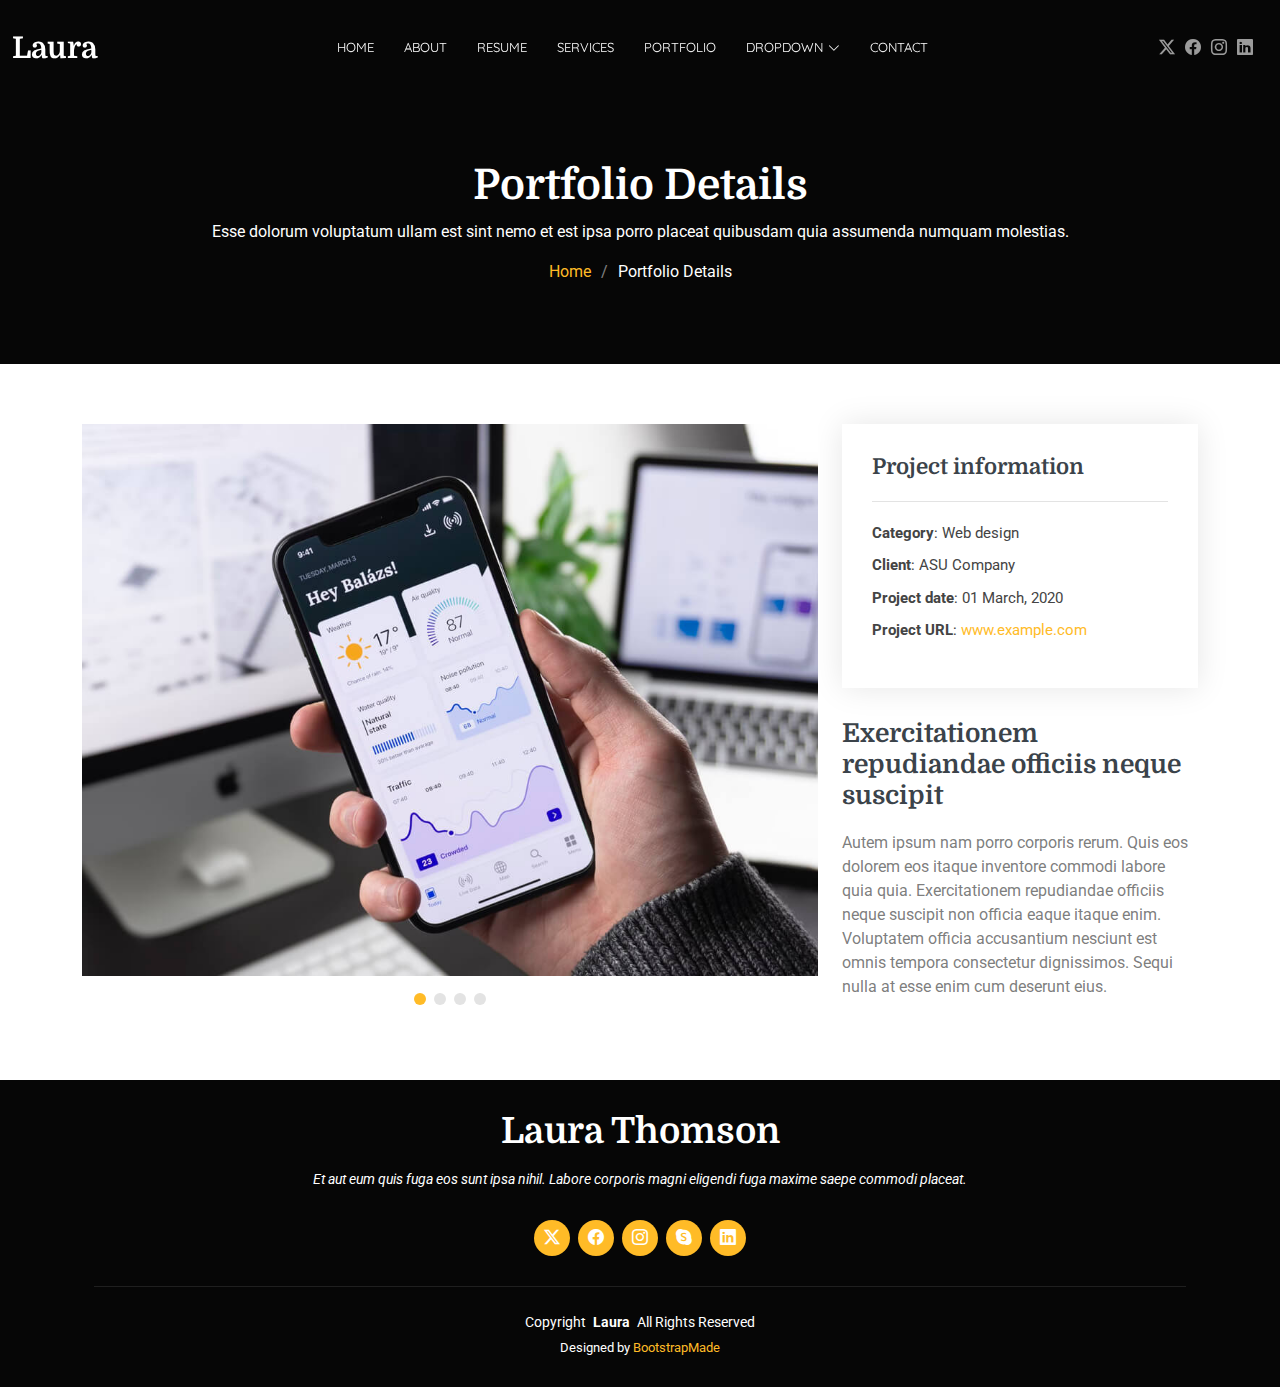
<file: portfolio-details.html>
<!DOCTYPE html>
<html lang="en">

<head>
  <meta charset="utf-8">
  <meta content="width=device-width, initial-scale=1.0" name="viewport">
  <title>Portfolio Details - Laura Bootstrap Template</title>
  <meta name="description" content="">
  <meta name="keywords" content="">

  <!-- Favicons -->
  <link href="assets/img/favicon.png" rel="icon">
  <link href="assets/img/apple-touch-icon.png" rel="apple-touch-icon">

  <!-- Fonts -->
  <link href="https://fonts.googleapis.com" rel="preconnect">
  <link href="https://fonts.gstatic.com" rel="preconnect" crossorigin>
  <link href="https://fonts.googleapis.com/css2?family=Roboto:ital,wght@0,100;0,300;0,400;0,500;0,700;0,900;1,100;1,300;1,400;1,500;1,700;1,900&family=Quicksand:wght@300;400;500;600;700&family=Domine:wght@400;500;600;700&display=swap" rel="stylesheet">

  <!-- Vendor CSS Files -->
  <link href="assets/vendor/bootstrap/css/bootstrap.min.css" rel="stylesheet">
  <link href="assets/vendor/bootstrap-icons/bootstrap-icons.css" rel="stylesheet">
  <link href="assets/vendor/aos/aos.css" rel="stylesheet">
  <link href="assets/vendor/swiper/swiper-bundle.min.css" rel="stylesheet">
  <link href="assets/vendor/glightbox/css/glightbox.min.css" rel="stylesheet">

  <!-- Main CSS File -->
  <link href="assets/css/main.css" rel="stylesheet">

  <!-- =======================================================
  * Template Name: Laura
  * Template URL: https://bootstrapmade.com/laura-free-creative-bootstrap-theme/
  * Updated: Aug 07 2024 with Bootstrap v5.3.3
  * Author: BootstrapMade.com
  * License: https://bootstrapmade.com/license/
  ======================================================== -->
</head>

<body class="portfolio-details-page">

  <header id="header" class="header d-flex align-items-center fixed-top">
    <div class="container-fluid position-relative d-flex align-items-center justify-content-between">

      <a href="index.html" class="logo d-flex align-items-center me-auto me-xl-0">
        <!-- Uncomment the line below if you also wish to use an image logo -->
        <!-- <img src="assets/img/logo.png" alt=""> -->
        <h1 class="sitename">Laura</h1>
      </a>

      <nav id="navmenu" class="navmenu">
        <ul>
          <li><a href="#hero">Home</a></li>
          <li><a href="#about">About</a></li>
          <li><a href="#resume">Resume</a></li>
          <li><a href="#services">Services</a></li>
          <li><a href="#portfolio">Portfolio</a></li>
          <li class="dropdown"><a href="#"><span>Dropdown</span> <i class="bi bi-chevron-down toggle-dropdown"></i></a>
            <ul>
              <li><a href="#">Dropdown 1</a></li>
              <li class="dropdown"><a href="#"><span>Deep Dropdown</span> <i class="bi bi-chevron-down toggle-dropdown"></i></a>
                <ul>
                  <li><a href="#">Deep Dropdown 1</a></li>
                  <li><a href="#">Deep Dropdown 2</a></li>
                  <li><a href="#">Deep Dropdown 3</a></li>
                  <li><a href="#">Deep Dropdown 4</a></li>
                  <li><a href="#">Deep Dropdown 5</a></li>
                </ul>
              </li>
              <li><a href="#">Dropdown 2</a></li>
              <li><a href="#">Dropdown 3</a></li>
              <li><a href="#">Dropdown 4</a></li>
            </ul>
          </li>
          <li><a href="#contact">Contact</a></li>
        </ul>
        <i class="mobile-nav-toggle d-xl-none bi bi-list"></i>
      </nav>

      <div class="header-social-links">
        <a href="#" class="twitter"><i class="bi bi-twitter-x"></i></a>
        <a href="#" class="facebook"><i class="bi bi-facebook"></i></a>
        <a href="#" class="instagram"><i class="bi bi-instagram"></i></a>
        <a href="#" class="linkedin"><i class="bi bi-linkedin"></i></a>
      </div>

    </div>
  </header>

  <main class="main">

    <!-- Page Title -->
    <div class="page-title dark-background">
      <div class="container position-relative">
        <h1>Portfolio Details</h1>
        <p>Esse dolorum voluptatum ullam est sint nemo et est ipsa porro placeat quibusdam quia assumenda numquam molestias.</p>
        <nav class="breadcrumbs">
          <ol>
            <li><a href="index.html">Home</a></li>
            <li class="current">Portfolio Details</li>
          </ol>
        </nav>
      </div>
    </div><!-- End Page Title -->

    <!-- Portfolio Details Section -->
    <section id="portfolio-details" class="portfolio-details section">

      <div class="container" data-aos="fade-up" data-aos-delay="100">

        <div class="row gy-4">

          <div class="col-lg-8">
            <div class="portfolio-details-slider swiper init-swiper">

              <script type="application/json" class="swiper-config">
                {
                  "loop": true,
                  "speed": 600,
                  "autoplay": {
                    "delay": 5000
                  },
                  "slidesPerView": "auto",
                  "pagination": {
                    "el": ".swiper-pagination",
                    "type": "bullets",
                    "clickable": true
                  }
                }
              </script>

              <div class="swiper-wrapper align-items-center">

                <div class="swiper-slide">
                  <img src="assets/img/portfolio/app-1.jpg" alt="">
                </div>

                <div class="swiper-slide">
                  <img src="assets/img/portfolio/product-1.jpg" alt="">
                </div>

                <div class="swiper-slide">
                  <img src="assets/img/portfolio/branding-1.jpg" alt="">
                </div>

                <div class="swiper-slide">
                  <img src="assets/img/portfolio/books-1.jpg" alt="">
                </div>

              </div>
              <div class="swiper-pagination"></div>
            </div>
          </div>

          <div class="col-lg-4">
            <div class="portfolio-info" data-aos="fade-up" data-aos-delay="200">
              <h3>Project information</h3>
              <ul>
                <li><strong>Category</strong>: Web design</li>
                <li><strong>Client</strong>: ASU Company</li>
                <li><strong>Project date</strong>: 01 March, 2020</li>
                <li><strong>Project URL</strong>: <a href="#">www.example.com</a></li>
              </ul>
            </div>
            <div class="portfolio-description" data-aos="fade-up" data-aos-delay="300">
              <h2>Exercitationem repudiandae officiis neque suscipit</h2>
              <p>
                Autem ipsum nam porro corporis rerum. Quis eos dolorem eos itaque inventore commodi labore quia quia. Exercitationem repudiandae officiis neque suscipit non officia eaque itaque enim. Voluptatem officia accusantium nesciunt est omnis tempora consectetur dignissimos. Sequi nulla at esse enim cum deserunt eius.
              </p>
            </div>
          </div>

        </div>

      </div>

    </section><!-- /Portfolio Details Section -->

  </main>

  <footer id="footer" class="footer position-relative dark-background">
    <div class="container">
      <h3 class="sitename">Laura Thomson<br></h3>
      <p>Et aut eum quis fuga eos sunt ipsa nihil. Labore corporis magni eligendi fuga maxime saepe commodi placeat.</p>
      <div class="social-links d-flex justify-content-center">
        <a href=""><i class="bi bi-twitter-x"></i></a>
        <a href=""><i class="bi bi-facebook"></i></a>
        <a href=""><i class="bi bi-instagram"></i></a>
        <a href=""><i class="bi bi-skype"></i></a>
        <a href=""><i class="bi bi-linkedin"></i></a>
      </div>
      <div class="container">
        <div class="copyright">
          <span>Copyright</span> <strong class="px-1 sitename">Laura</strong> <span>All Rights Reserved</span>
        </div>
        <div class="credits">
          <!-- All the links in the footer should remain intact. -->
          <!-- You can delete the links only if you've purchased the pro version. -->
          <!-- Licensing information: https://bootstrapmade.com/license/ -->
          <!-- Purchase the pro version with working PHP/AJAX contact form: [buy-url] -->
          Designed by <a href="https://bootstrapmade.com/">BootstrapMade</a>
        </div>
      </div>
    </div>
  </footer>

  <!-- Scroll Top -->
  <a href="#" id="scroll-top" class="scroll-top d-flex align-items-center justify-content-center"><i class="bi bi-arrow-up-short"></i></a>

  <!-- Preloader -->
  <div id="preloader"></div>

  <!-- Vendor JS Files -->
  <script src="assets/vendor/bootstrap/js/bootstrap.bundle.min.js"></script>
  <script src="assets/vendor/php-email-form/validate.js"></script>
  <script src="assets/vendor/aos/aos.js"></script>
  <script src="assets/vendor/swiper/swiper-bundle.min.js"></script>
  <script src="assets/vendor/glightbox/js/glightbox.min.js"></script>
  <script src="assets/vendor/imagesloaded/imagesloaded.pkgd.min.js"></script>
  <script src="assets/vendor/isotope-layout/isotope.pkgd.min.js"></script>

  <!-- Main JS File -->
  <script src="assets/js/main.js"></script>

</body>

</html>
</file>
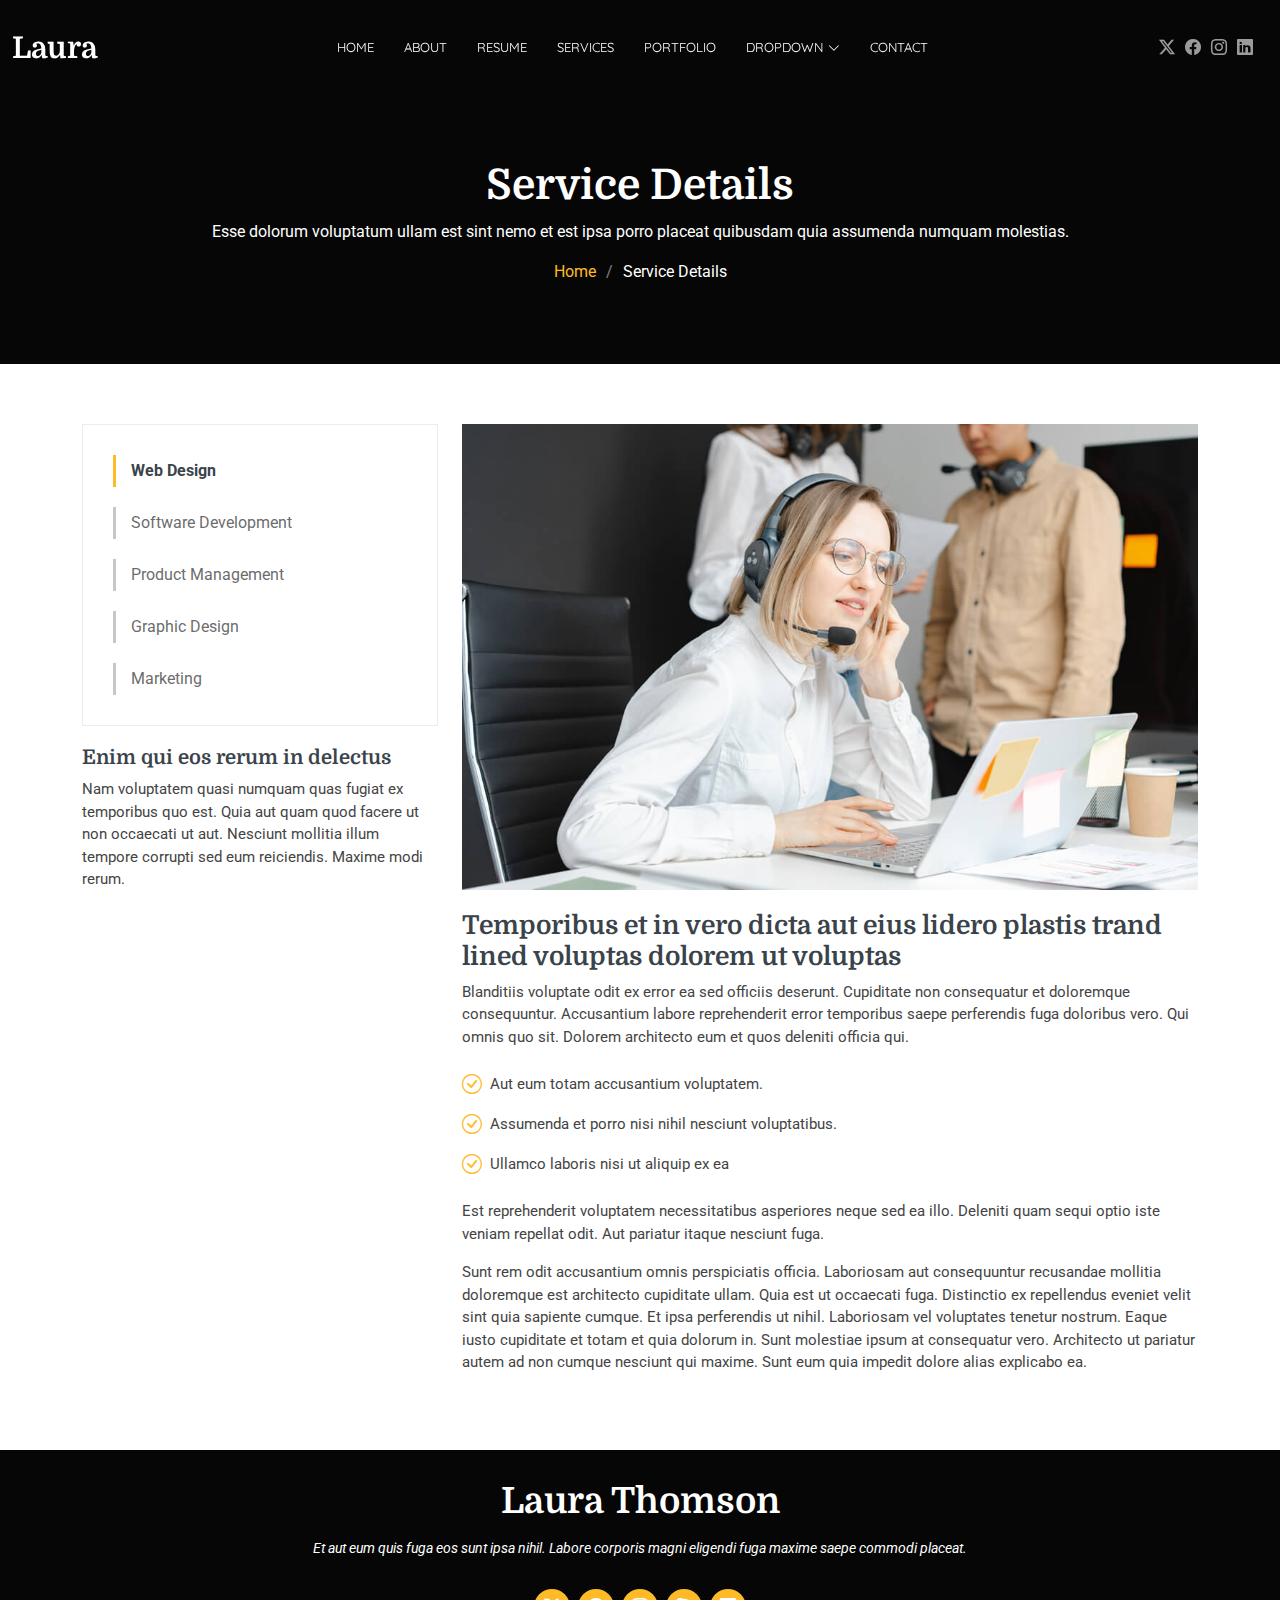
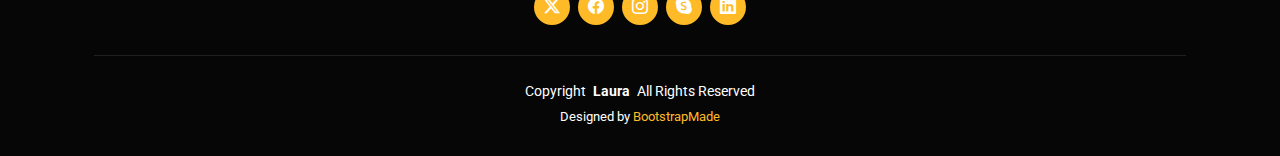
<file: service-details.html>
<!DOCTYPE html>
<html lang="en">

<head>
  <meta charset="utf-8">
  <meta content="width=device-width, initial-scale=1.0" name="viewport">
  <title>Service Details - Laura Bootstrap Template</title>
  <meta name="description" content="">
  <meta name="keywords" content="">

  <!-- Favicons -->
  <link href="assets/img/favicon.png" rel="icon">
  <link href="assets/img/apple-touch-icon.png" rel="apple-touch-icon">

  <!-- Fonts -->
  <link href="https://fonts.googleapis.com" rel="preconnect">
  <link href="https://fonts.gstatic.com" rel="preconnect" crossorigin>
  <link href="https://fonts.googleapis.com/css2?family=Roboto:ital,wght@0,100;0,300;0,400;0,500;0,700;0,900;1,100;1,300;1,400;1,500;1,700;1,900&family=Quicksand:wght@300;400;500;600;700&family=Domine:wght@400;500;600;700&display=swap" rel="stylesheet">

  <!-- Vendor CSS Files -->
  <link href="assets/vendor/bootstrap/css/bootstrap.min.css" rel="stylesheet">
  <link href="assets/vendor/bootstrap-icons/bootstrap-icons.css" rel="stylesheet">
  <link href="assets/vendor/aos/aos.css" rel="stylesheet">
  <link href="assets/vendor/swiper/swiper-bundle.min.css" rel="stylesheet">
  <link href="assets/vendor/glightbox/css/glightbox.min.css" rel="stylesheet">

  <!-- Main CSS File -->
  <link href="assets/css/main.css" rel="stylesheet">

  <!-- =======================================================
  * Template Name: Laura
  * Template URL: https://bootstrapmade.com/laura-free-creative-bootstrap-theme/
  * Updated: Aug 07 2024 with Bootstrap v5.3.3
  * Author: BootstrapMade.com
  * License: https://bootstrapmade.com/license/
  ======================================================== -->
</head>

<body class="service-details-page">

  <header id="header" class="header d-flex align-items-center fixed-top">
    <div class="container-fluid position-relative d-flex align-items-center justify-content-between">

      <a href="index.html" class="logo d-flex align-items-center me-auto me-xl-0">
        <!-- Uncomment the line below if you also wish to use an image logo -->
        <!-- <img src="assets/img/logo.png" alt=""> -->
        <h1 class="sitename">Laura</h1>
      </a>

      <nav id="navmenu" class="navmenu">
        <ul>
          <li><a href="#hero">Home</a></li>
          <li><a href="#about">About</a></li>
          <li><a href="#resume">Resume</a></li>
          <li><a href="#services">Services</a></li>
          <li><a href="#portfolio">Portfolio</a></li>
          <li class="dropdown"><a href="#"><span>Dropdown</span> <i class="bi bi-chevron-down toggle-dropdown"></i></a>
            <ul>
              <li><a href="#">Dropdown 1</a></li>
              <li class="dropdown"><a href="#"><span>Deep Dropdown</span> <i class="bi bi-chevron-down toggle-dropdown"></i></a>
                <ul>
                  <li><a href="#">Deep Dropdown 1</a></li>
                  <li><a href="#">Deep Dropdown 2</a></li>
                  <li><a href="#">Deep Dropdown 3</a></li>
                  <li><a href="#">Deep Dropdown 4</a></li>
                  <li><a href="#">Deep Dropdown 5</a></li>
                </ul>
              </li>
              <li><a href="#">Dropdown 2</a></li>
              <li><a href="#">Dropdown 3</a></li>
              <li><a href="#">Dropdown 4</a></li>
            </ul>
          </li>
          <li><a href="#contact">Contact</a></li>
        </ul>
        <i class="mobile-nav-toggle d-xl-none bi bi-list"></i>
      </nav>

      <div class="header-social-links">
        <a href="#" class="twitter"><i class="bi bi-twitter-x"></i></a>
        <a href="#" class="facebook"><i class="bi bi-facebook"></i></a>
        <a href="#" class="instagram"><i class="bi bi-instagram"></i></a>
        <a href="#" class="linkedin"><i class="bi bi-linkedin"></i></a>
      </div>

    </div>
  </header>

  <main class="main">

    <!-- Page Title -->
    <div class="page-title dark-background">
      <div class="container position-relative">
        <h1>Service Details</h1>
        <p>Esse dolorum voluptatum ullam est sint nemo et est ipsa porro placeat quibusdam quia assumenda numquam molestias.</p>
        <nav class="breadcrumbs">
          <ol>
            <li><a href="index.html">Home</a></li>
            <li class="current">Service Details</li>
          </ol>
        </nav>
      </div>
    </div><!-- End Page Title -->

    <!-- Service Details Section -->
    <section id="service-details" class="service-details section">

      <div class="container">

        <div class="row gy-4">

          <div class="col-lg-4" data-aos="fade-up" data-aos-delay="100">
            <div class="services-list">
              <a href="#" class="active">Web Design</a>
              <a href="#">Software Development</a>
              <a href="#">Product Management</a>
              <a href="#">Graphic Design</a>
              <a href="#">Marketing</a>
            </div>

            <h4>Enim qui eos rerum in delectus</h4>
            <p>Nam voluptatem quasi numquam quas fugiat ex temporibus quo est. Quia aut quam quod facere ut non occaecati ut aut. Nesciunt mollitia illum tempore corrupti sed eum reiciendis. Maxime modi rerum.</p>
          </div>

          <div class="col-lg-8" data-aos="fade-up" data-aos-delay="200">
            <img src="assets/img/services.jpg" alt="" class="img-fluid services-img">
            <h3>Temporibus et in vero dicta aut eius lidero plastis trand lined voluptas dolorem ut voluptas</h3>
            <p>
              Blanditiis voluptate odit ex error ea sed officiis deserunt. Cupiditate non consequatur et doloremque consequuntur. Accusantium labore reprehenderit error temporibus saepe perferendis fuga doloribus vero. Qui omnis quo sit. Dolorem architecto eum et quos deleniti officia qui.
            </p>
            <ul>
              <li><i class="bi bi-check-circle"></i> <span>Aut eum totam accusantium voluptatem.</span></li>
              <li><i class="bi bi-check-circle"></i> <span>Assumenda et porro nisi nihil nesciunt voluptatibus.</span></li>
              <li><i class="bi bi-check-circle"></i> <span>Ullamco laboris nisi ut aliquip ex ea</span></li>
            </ul>
            <p>
              Est reprehenderit voluptatem necessitatibus asperiores neque sed ea illo. Deleniti quam sequi optio iste veniam repellat odit. Aut pariatur itaque nesciunt fuga.
            </p>
            <p>
              Sunt rem odit accusantium omnis perspiciatis officia. Laboriosam aut consequuntur recusandae mollitia doloremque est architecto cupiditate ullam. Quia est ut occaecati fuga. Distinctio ex repellendus eveniet velit sint quia sapiente cumque. Et ipsa perferendis ut nihil. Laboriosam vel voluptates tenetur nostrum. Eaque iusto cupiditate et totam et quia dolorum in. Sunt molestiae ipsum at consequatur vero. Architecto ut pariatur autem ad non cumque nesciunt qui maxime. Sunt eum quia impedit dolore alias explicabo ea.
            </p>
          </div>

        </div>

      </div>

    </section><!-- /Service Details Section -->

  </main>

  <footer id="footer" class="footer position-relative dark-background">
    <div class="container">
      <h3 class="sitename">Laura Thomson<br></h3>
      <p>Et aut eum quis fuga eos sunt ipsa nihil. Labore corporis magni eligendi fuga maxime saepe commodi placeat.</p>
      <div class="social-links d-flex justify-content-center">
        <a href=""><i class="bi bi-twitter-x"></i></a>
        <a href=""><i class="bi bi-facebook"></i></a>
        <a href=""><i class="bi bi-instagram"></i></a>
        <a href=""><i class="bi bi-skype"></i></a>
        <a href=""><i class="bi bi-linkedin"></i></a>
      </div>
      <div class="container">
        <div class="copyright">
          <span>Copyright</span> <strong class="px-1 sitename">Laura</strong> <span>All Rights Reserved</span>
        </div>
        <div class="credits">
          <!-- All the links in the footer should remain intact. -->
          <!-- You can delete the links only if you've purchased the pro version. -->
          <!-- Licensing information: https://bootstrapmade.com/license/ -->
          <!-- Purchase the pro version with working PHP/AJAX contact form: [buy-url] -->
          Designed by <a href="https://bootstrapmade.com/">BootstrapMade</a>
        </div>
      </div>
    </div>
  </footer>

  <!-- Scroll Top -->
  <a href="#" id="scroll-top" class="scroll-top d-flex align-items-center justify-content-center"><i class="bi bi-arrow-up-short"></i></a>

  <!-- Preloader -->
  <div id="preloader"></div>

  <!-- Vendor JS Files -->
  <script src="assets/vendor/bootstrap/js/bootstrap.bundle.min.js"></script>
  <script src="assets/vendor/php-email-form/validate.js"></script>
  <script src="assets/vendor/aos/aos.js"></script>
  <script src="assets/vendor/swiper/swiper-bundle.min.js"></script>
  <script src="assets/vendor/glightbox/js/glightbox.min.js"></script>
  <script src="assets/vendor/imagesloaded/imagesloaded.pkgd.min.js"></script>
  <script src="assets/vendor/isotope-layout/isotope.pkgd.min.js"></script>

  <!-- Main JS File -->
  <script src="assets/js/main.js"></script>

</body>

</html>
</file>
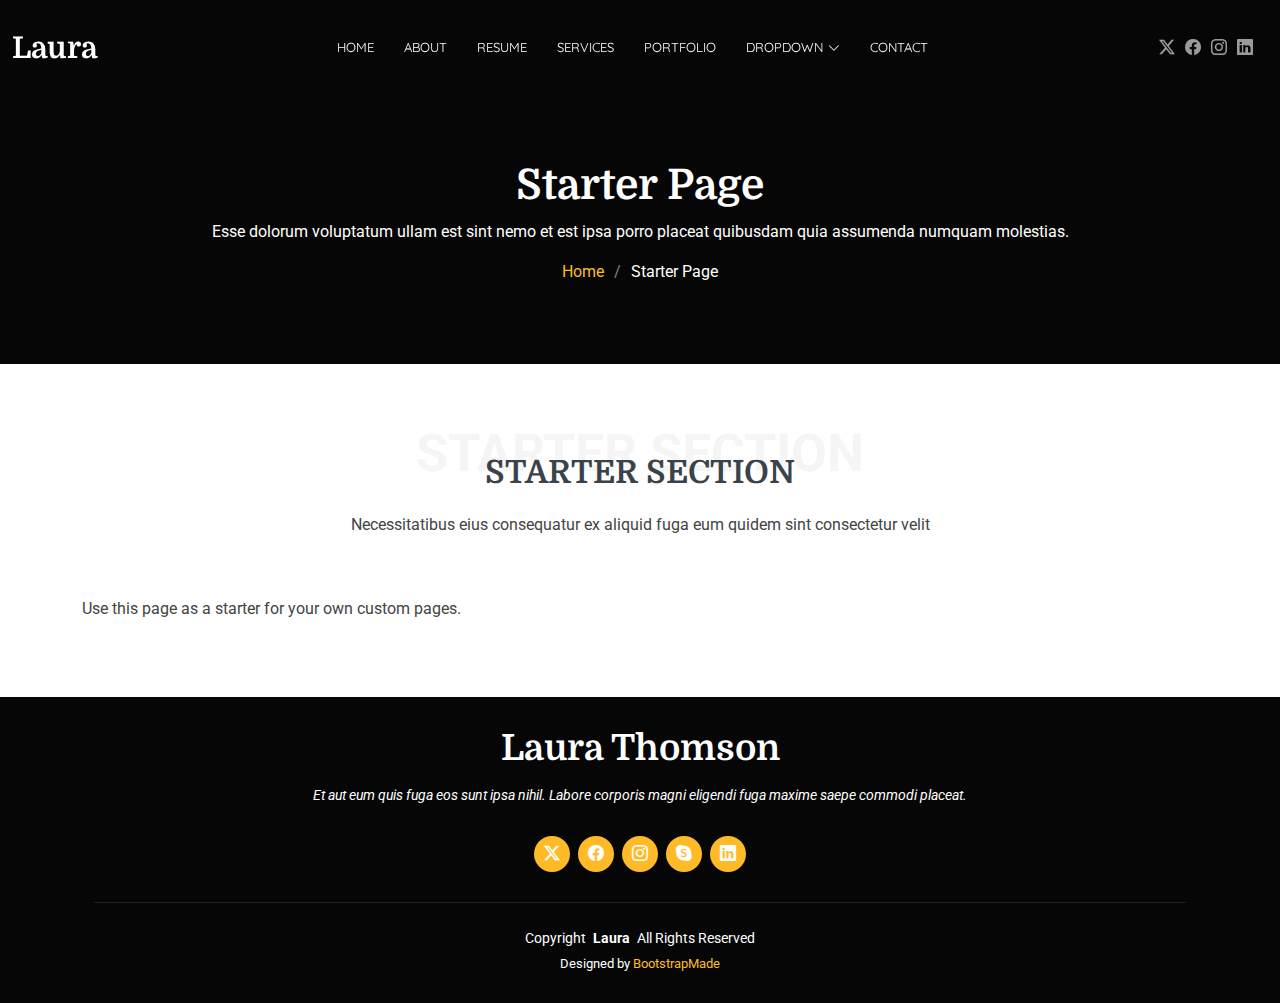
<file: starter-page.html>
<!DOCTYPE html>
<html lang="lt">

<head>
  <meta charset="utf-8">
  <title>Mano CV</title>
  <meta content="width=device-width, initial-scale=1.0" name="viewport">
  <title>Starter Page - Laura Bootstrap Template</title>
  <meta name="description" content="Gintarė Gapšytė CV puslapis">
  <meta name="author" content="Gintarė Gapšytė">
  <meta name="keywords" content="">

  <!-- Favicons -->
  <link href="assets/img/favicon.png" rel="icon">
  <link href="assets/img/apple-touch-icon.png" rel="apple-touch-icon">

  <!-- Fonts -->
  <link href="https://fonts.googleapis.com" rel="preconnect">
  <link href="https://fonts.gstatic.com" rel="preconnect" crossorigin>
  <link href="https://fonts.googleapis.com/css2?family=Roboto:ital,wght@0,100;0,300;0,400;0,500;0,700;0,900;1,100;1,300;1,400;1,500;1,700;1,900&family=Quicksand:wght@300;400;500;600;700&family=Domine:wght@400;500;600;700&display=swap" rel="stylesheet">

  <!-- Vendor CSS Files -->
  <link href="assets/vendor/bootstrap/css/bootstrap.min.css" rel="stylesheet">
  <link href="assets/vendor/bootstrap-icons/bootstrap-icons.css" rel="stylesheet">
  <link href="assets/vendor/aos/aos.css" rel="stylesheet">
  <link href="assets/vendor/swiper/swiper-bundle.min.css" rel="stylesheet">
  <link href="assets/vendor/glightbox/css/glightbox.min.css" rel="stylesheet">

  <!-- Main CSS File -->
  <link href="assets/css/main.css" rel="stylesheet">

  <!-- =======================================================
  * Template Name: Laura
  * Template URL: https://bootstrapmade.com/laura-free-creative-bootstrap-theme/
  * Updated: Aug 07 2024 with Bootstrap v5.3.3
  * Author: BootstrapMade.com
  * License: https://bootstrapmade.com/license/
  ======================================================== -->
</head>

<body class="starter-page-page">

  <header id="header" class="header d-flex align-items-center fixed-top">
    <div class="container-fluid position-relative d-flex align-items-center justify-content-between">

      <a href="index.html" class="logo d-flex align-items-center me-auto me-xl-0">
        <!-- Uncomment the line below if you also wish to use an image logo -->
        <!-- <img src="assets/img/logo.png" alt=""> -->
        <h1 class="sitename">Laura</h1>
      </a>

      <nav id="navmenu" class="navmenu">
        <ul>
          <li><a href="#hero">Home</a></li>
          <li><a href="#about">About</a></li>
          <li><a href="#resume">Resume</a></li>
          <li><a href="#services">Services</a></li>
          <li><a href="#portfolio">Portfolio</a></li>
          <li class="dropdown"><a href="#"><span>Dropdown</span> <i class="bi bi-chevron-down toggle-dropdown"></i></a>
            <ul>
              <li><a href="#">Dropdown 1</a></li>
              <li class="dropdown"><a href="#"><span>Deep Dropdown</span> <i class="bi bi-chevron-down toggle-dropdown"></i></a>
                <ul>
                  <li><a href="#">Deep Dropdown 1</a></li>
                  <li><a href="#">Deep Dropdown 2</a></li>
                  <li><a href="#">Deep Dropdown 3</a></li>
                  <li><a href="#">Deep Dropdown 4</a></li>
                  <li><a href="#">Deep Dropdown 5</a></li>
                </ul>
              </li>
              <li><a href="#">Dropdown 2</a></li>
              <li><a href="#">Dropdown 3</a></li>
              <li><a href="#">Dropdown 4</a></li>
            </ul>
          </li>
          <li><a href="#contact">Contact</a></li>
        </ul>
        <i class="mobile-nav-toggle d-xl-none bi bi-list"></i>
      </nav>

      <div class="header-social-links">
        <a href="#" class="twitter"><i class="bi bi-twitter-x"></i></a>
        <a href="#" class="facebook"><i class="bi bi-facebook"></i></a>
        <a href="#" class="instagram"><i class="bi bi-instagram"></i></a>
        <a href="#" class="linkedin"><i class="bi bi-linkedin"></i></a>
      </div>

    </div>
  </header>

  <main class="main">

    <!-- Page Title -->
    <div class="page-title dark-background">
      <div class="container position-relative">
        <h1>Starter Page</h1>
        <p>Esse dolorum voluptatum ullam est sint nemo et est ipsa porro placeat quibusdam quia assumenda numquam molestias.</p>
        <nav class="breadcrumbs">
          <ol>
            <li><a href="index.html">Home</a></li>
            <li class="current">Starter Page</li>
          </ol>
        </nav>
      </div>
    </div><!-- End Page Title -->

    <!-- Starter Section Section -->
    <section id="starter-section" class="starter-section section">

      <!-- Section Title -->
      <div class="container section-title" data-aos="fade-up">
        <span class="description-title">Starter Section</span>
        <h2>Starter Section</h2>
        <p>Necessitatibus eius consequatur ex aliquid fuga eum quidem sint consectetur velit</p>
      </div><!-- End Section Title -->

      <div class="container" data-aos="fade-up">
        <p>Use this page as a starter for your own custom pages.</p>
      </div>

    </section><!-- /Starter Section Section -->

  </main>

  <footer id="footer" class="footer position-relative dark-background">
    <div class="container">
      <h3 class="sitename">Laura Thomson<br></h3>
      <p>Et aut eum quis fuga eos sunt ipsa nihil. Labore corporis magni eligendi fuga maxime saepe commodi placeat.</p>
      <div class="social-links d-flex justify-content-center">
        <a href=""><i class="bi bi-twitter-x"></i></a>
        <a href=""><i class="bi bi-facebook"></i></a>
        <a href=""><i class="bi bi-instagram"></i></a>
        <a href=""><i class="bi bi-skype"></i></a>
        <a href=""><i class="bi bi-linkedin"></i></a>
      </div>
      <div class="container">
        <div class="copyright">
          <span>Copyright</span> <strong class="px-1 sitename">Laura</strong> <span>All Rights Reserved</span>
        </div>
        <div class="credits">
          <!-- All the links in the footer should remain intact. -->
          <!-- You can delete the links only if you've purchased the pro version. -->
          <!-- Licensing information: https://bootstrapmade.com/license/ -->
          <!-- Purchase the pro version with working PHP/AJAX contact form: [buy-url] -->
          Designed by <a href="https://bootstrapmade.com/">BootstrapMade</a>
        </div>
      </div>
    </div>
  </footer>

  <!-- Scroll Top -->
  <a href="#" id="scroll-top" class="scroll-top d-flex align-items-center justify-content-center"><i class="bi bi-arrow-up-short"></i></a>

  <!-- Preloader -->
  <div id="preloader"></div>

  <!-- Vendor JS Files -->
  <script src="assets/vendor/bootstrap/js/bootstrap.bundle.min.js"></script>
  <script src="assets/vendor/php-email-form/validate.js"></script>
  <script src="assets/vendor/aos/aos.js"></script>
  <script src="assets/vendor/swiper/swiper-bundle.min.js"></script>
  <script src="assets/vendor/glightbox/js/glightbox.min.js"></script>
  <script src="assets/vendor/imagesloaded/imagesloaded.pkgd.min.js"></script>
  <script src="assets/vendor/isotope-layout/isotope.pkgd.min.js"></script>

  <!-- Main JS File -->
  <script src="assets/js/main.js"></script>

</body>

</html>
</file>
<file: assets/css/main.css>
/**
* Template Name: Laura
* Template URL: https://bootstrapmade.com/laura-free-creative-bootstrap-theme/
* Updated: Aug 07 2024 with Bootstrap v5.3.3
* Author: BootstrapMade.com
* License: https://bootstrapmade.com/license/
*/

/*--------------------------------------------------------------
# Font & Color Variables
# Help: https://bootstrapmade.com/color-system/
--------------------------------------------------------------*/
/* Fonts */
:root {
  --default-font: "Roboto",  system-ui, -apple-system, "Segoe UI", Roboto, "Helvetica Neue", Arial, "Noto Sans", "Liberation Sans", sans-serif, "Apple Color Emoji", "Segoe UI Emoji", "Segoe UI Symbol", "Noto Color Emoji";
  --heading-font: "Domine",  sans-serif;
  --nav-font: "Quicksand",  sans-serif;
}

/* Global Colors - The following color variables are used throughout the website. Updating them here will change the color scheme of the entire website */
:root { 
  --background-color: #ffffff; /* Background color for the entire website, including individual sections */
  --default-color: #444444; /* Default color used for the majority of the text content across the entire website */
  --heading-color: #3b434a; /* Color for headings, subheadings and title throughout the website */
  --accent-color: #ffbb27; /* Accent color that represents your brand on the website. It's used for buttons, links, and other elements that need to stand out */
  --surface-color: #ffffff; /* The surface color is used as a background of boxed elements within sections, such as cards, icon boxes, or other elements that require a visual separation from the global background. */
  --contrast-color: #000000; /* Contrast color for text, ensuring readability against backgrounds of accent, heading, or default colors. */
}

/* Nav Menu Colors - The following color variables are used specifically for the navigation menu. They are separate from the global colors to allow for more customization options */
:root {
  --nav-color: #ffffff;  /* The default color of the main navmenu links */
  --nav-hover-color: #ffbb27; /* Applied to main navmenu links when they are hovered over or active */
  --nav-mobile-background-color: #ffffff; /* Used as the background color for mobile navigation menu */
  --nav-dropdown-background-color: #ffffff; /* Used as the background color for dropdown items that appear when hovering over primary navigation items */
  --nav-dropdown-color: #444444; /* Used for navigation links of the dropdown items in the navigation menu. */
  --nav-dropdown-hover-color: #ffbb27; /* Similar to --nav-hover-color, this color is applied to dropdown navigation links when they are hovered over. */
}

/* Color Presets - These classes override global colors when applied to any section or element, providing reuse of the sam color scheme. */

.light-background {
  --background-color: #f9f9f9;
  --surface-color: #ffffff;
}

.dark-background {
  --background-color: #060606;
  --default-color: #ffffff;
  --heading-color: #ffffff;
  --surface-color: #252525;
  --contrast-color: #ffffff;
}

/* Smooth scroll */
:root {
  scroll-behavior: smooth;
}

/*--------------------------------------------------------------
# General Styling & Shared Classes
--------------------------------------------------------------*/
body {
  color: var(--default-color);
  background-color: var(--background-color);
  font-family: var(--default-font);
}

a {
  color: var(--accent-color);
  text-decoration: none;
  transition: 0.3s;
}

a:hover {
  color: color-mix(in srgb, var(--accent-color), transparent 25%);
  text-decoration: none;
}

h1,
h2,
h3,
h4,
h5,
h6 {
  color: var(--heading-color);
  font-family: var(--heading-font);
}

/* PHP Email Form Messages
------------------------------*/
.php-email-form .error-message {
  display: none;
  background: #df1529;
  color: #ffffff;
  text-align: left;
  padding: 15px;
  margin-bottom: 24px;
  font-weight: 600;
}

.php-email-form .sent-message {
  display: none;
  color: #ffffff;
  background: #059652;
  text-align: center;
  padding: 15px;
  margin-bottom: 24px;
  font-weight: 600;
}

.php-email-form .loading {
  display: none;
  background: var(--surface-color);
  text-align: center;
  padding: 15px;
  margin-bottom: 24px;
}

.php-email-form .loading:before {
  content: "";
  display: inline-block;
  border-radius: 50%;
  width: 24px;
  height: 24px;
  margin: 0 10px -6px 0;
  border: 3px solid var(--accent-color);
  border-top-color: var(--surface-color);
  animation: php-email-form-loading 1s linear infinite;
}

@keyframes php-email-form-loading {
  0% {
    transform: rotate(0deg);
  }

  100% {
    transform: rotate(360deg);
  }
}

/*--------------------------------------------------------------
# Global Header
--------------------------------------------------------------*/
.header {
  --background-color: rgba(0, 0, 0, 0);
  --default-color: #ffffff;
  --heading-color: #ffffff;
  color: var(--default-color);
  background-color: var(--background-color);
  padding: 20px 0;
  transition: all 0.5s;
  z-index: 997;
}

.header .logo {
  line-height: 1;
}

.header .logo img {
  max-height: 36px;
  margin-right: 8px;
}

.header .logo h1 {
  font-size: 30px;
  margin: 0;
  font-weight: 700;
  color: var(--heading-color);
}

.header .header-social-links {
  padding-right: 15px;
}

.header .header-social-links a {
  color: color-mix(in srgb, var(--default-color), transparent 40%);
  padding-left: 6px;
  display: inline-block;
  transition: 0.3s;
  font-size: 16px;
}

.header .header-social-links a:hover {
  color: var(--accent-color);
}

.header .header-social-links a i {
  line-height: 0px;
}

@media (max-width: 1200px) {
  .header .logo {
    order: 1;
  }

  .header .header-social-links {
    order: 2;
  }

  .header .navmenu {
    order: 3;
  }
}

.scrolled .header {
  box-shadow: 0px 0 18px rgba(0, 0, 0, 0.1);
  padding: 12px 0;
}

/* Global Header on Scroll
------------------------------*/
.scrolled .header {
  --background-color: rgba(0, 0, 0, 0.8);
}

/*--------------------------------------------------------------
# Navigation Menu
--------------------------------------------------------------*/
/* Navmenu - Desktop */
@media (min-width: 1200px) {
  .navmenu {
    padding: 0;
  }

  .navmenu ul {
    margin: 0;
    padding: 0;
    display: flex;
    list-style: none;
    align-items: center;
  }

  .navmenu li {
    position: relative;
  }

  .navmenu a,
  .navmenu a:focus {
    color: var(--nav-color);
    padding: 18px 15px;
    font-size: 13px;
    text-transform: uppercase;
    font-family: var(--nav-font);
    font-weight: 400;
    display: flex;
    align-items: center;
    justify-content: space-between;
    white-space: nowrap;
    transition: 0.3s;
  }

  .navmenu a i,
  .navmenu a:focus i {
    font-size: 12px;
    line-height: 0;
    margin-left: 5px;
    transition: 0.3s;
  }

  .navmenu li:last-child a {
    padding-right: 0;
  }

  .navmenu li:hover>a,
  .navmenu .active,
  .navmenu .active:focus {
    color: var(--nav-hover-color);
  }

  .navmenu .dropdown ul {
    margin: 0;
    padding: 10px 0;
    background: var(--nav-dropdown-background-color);
    display: block;
    position: absolute;
    visibility: hidden;
    left: 14px;
    top: 130%;
    opacity: 0;
    transition: 0.3s;
    border-radius: 4px;
    z-index: 99;
    box-shadow: 0px 0px 30px rgba(0, 0, 0, 0.1);
  }

  .navmenu .dropdown ul li {
    min-width: 200px;
  }

  .navmenu .dropdown ul a {
    padding: 10px 20px;
    font-size: 15px;
    text-transform: none;
    color: var(--nav-dropdown-color);
  }

  .navmenu .dropdown ul a i {
    font-size: 12px;
  }

  .navmenu .dropdown ul a:hover,
  .navmenu .dropdown ul .active:hover,
  .navmenu .dropdown ul li:hover>a {
    color: var(--nav-dropdown-hover-color);
  }

  .navmenu .dropdown:hover>ul {
    opacity: 1;
    top: 100%;
    visibility: visible;
  }

  .navmenu .dropdown .dropdown ul {
    top: 0;
    left: -90%;
    visibility: hidden;
  }

  .navmenu .dropdown .dropdown:hover>ul {
    opacity: 1;
    top: 0;
    left: -100%;
    visibility: visible;
  }
}

/* Navmenu - Mobile */
@media (max-width: 1199px) {
  .mobile-nav-toggle {
    color: var(--nav-color);
    font-size: 28px;
    line-height: 0;
    margin-right: 10px;
    cursor: pointer;
    transition: color 0.3s;
  }

  .navmenu {
    padding: 0;
    z-index: 9997;
  }

  .navmenu ul {
    display: none;
    list-style: none;
    position: absolute;
    inset: 60px 20px 20px 20px;
    padding: 10px 0;
    margin: 0;
    border-radius: 6px;
    background-color: var(--nav-mobile-background-color);
    overflow-y: auto;
    transition: 0.3s;
    z-index: 9998;
    box-shadow: 0px 0px 30px rgba(0, 0, 0, 0.1);
  }

  .navmenu a,
  .navmenu a:focus {
    color: var(--nav-dropdown-color);
    padding: 10px 20px;
    font-family: var(--nav-font);
    font-size: 17px;
    font-weight: 500;
    display: flex;
    align-items: center;
    justify-content: space-between;
    white-space: nowrap;
    transition: 0.3s;
  }

  .navmenu a i,
  .navmenu a:focus i {
    font-size: 12px;
    line-height: 0;
    margin-left: 5px;
    width: 30px;
    height: 30px;
    display: flex;
    align-items: center;
    justify-content: center;
    border-radius: 50%;
    transition: 0.3s;
    background-color: color-mix(in srgb, var(--accent-color), transparent 90%);
  }

  .navmenu a i:hover,
  .navmenu a:focus i:hover {
    background-color: var(--accent-color);
    color: var(--contrast-color);
  }

  .navmenu a:hover,
  .navmenu .active,
  .navmenu .active:focus {
    color: var(--nav-dropdown-hover-color);
  }

  .navmenu .active i,
  .navmenu .active:focus i {
    background-color: var(--accent-color);
    color: var(--contrast-color);
    transform: rotate(180deg);
  }

  .navmenu .dropdown ul {
    position: static;
    display: none;
    z-index: 99;
    padding: 10px 0;
    margin: 10px 20px;
    background-color: var(--nav-dropdown-background-color);
    border: 1px solid color-mix(in srgb, var(--default-color), transparent 90%);
    box-shadow: none;
    transition: all 0.5s ease-in-out;
  }

  .navmenu .dropdown ul ul {
    background-color: rgba(33, 37, 41, 0.1);
  }

  .navmenu .dropdown>.dropdown-active {
    display: block;
    background-color: rgba(33, 37, 41, 0.03);
  }

  .mobile-nav-active {
    overflow: hidden;
  }

  .mobile-nav-active .mobile-nav-toggle {
    color: #fff;
    position: absolute;
    font-size: 32px;
    top: 15px;
    right: 15px;
    margin-right: 0;
    z-index: 9999;
  }

  .mobile-nav-active .navmenu {
    position: fixed;
    overflow: hidden;
    inset: 0;
    background: rgba(33, 37, 41, 0.8);
    transition: 0.3s;
  }

  .mobile-nav-active .navmenu>ul {
    display: block;
  }
}

/*--------------------------------------------------------------
# Global Footer
--------------------------------------------------------------*/
.footer {
  color: var(--default-color);
  background-color: var(--background-color);
  font-size: 14px;
  text-align: center;
  padding: 30px 0;
  position: relative;
}

.footer h3 {
  font-size: 36px;
  font-weight: 700;
  position: relative;
  padding: 0;
  margin: 0 0 15px 0;
}

.footer p {
  font-size: 15;
  font-style: italic;
  padding: 0;
  margin: 0 0 30px 0;
}

.footer .social-links {
  margin: 0 0 30px 0;
}

.footer .social-links a {
  font-size: 16px;
  display: flex;
  align-items: center;
  justify-content: center;
  background: var(--accent-color);
  color: var(--contrast-color);
  line-height: 1;
  margin: 0 4px;
  border-radius: 50%;
  text-align: center;
  width: 36px;
  height: 36px;
  transition: 0.3s;
}

.footer .social-links a:hover {
  background: color-mix(in srgb, var(--accent-color), transparent 20%);
  text-decoration: none;
}

.footer .copyright {
  padding-top: 25px;
  border-top: 1px solid color-mix(in srgb, var(--default-color), transparent 90%);
}

.footer .credits {
  font-size: 13px;
  padding-top: 5px;
}

/*--------------------------------------------------------------
# Preloader
--------------------------------------------------------------*/
#preloader {
  position: fixed;
  inset: 0;
  z-index: 999999;
  overflow: hidden;
  background: var(--background-color);
  transition: all 0.6s ease-out;
}

#preloader:before {
  content: "";
  position: fixed;
  top: calc(50% - 30px);
  left: calc(50% - 30px);
  border: 6px solid #ffffff;
  border-color: var(--accent-color) transparent var(--accent-color) transparent;
  border-radius: 50%;
  width: 60px;
  height: 60px;
  animation: animate-preloader 1.5s linear infinite;
}

@keyframes animate-preloader {
  0% {
    transform: rotate(0deg);
  }

  100% {
    transform: rotate(360deg);
  }
}

/*--------------------------------------------------------------
# Scroll Top Button
--------------------------------------------------------------*/
.scroll-top {
  position: fixed;
  visibility: hidden;
  opacity: 0;
  right: 15px;
  bottom: -15px;
  z-index: 99999;
  background-color: var(--accent-color);
  width: 44px;
  height: 44px;
  border-radius: 50px;
  transition: all 0.4s;
}

.scroll-top i {
  font-size: 24px;
  color: var(--contrast-color);
  line-height: 0;
}

.scroll-top:hover {
  background-color: color-mix(in srgb, var(--accent-color), transparent 20%);
  color: var(--contrast-color);
}

.scroll-top.active {
  visibility: visible;
  opacity: 1;
  bottom: 15px;
}

/*--------------------------------------------------------------
# Disable aos animation delay on mobile devices
--------------------------------------------------------------*/
@media screen and (max-width: 768px) {
  [data-aos-delay] {
    transition-delay: 0 !important;
  }
}

/*--------------------------------------------------------------
# Global Page Titles & Breadcrumbs
--------------------------------------------------------------*/
.page-title {
  color: var(--default-color);
  background-color: var(--background-color);
  background-size: cover;
  background-position: center;
  background-repeat: no-repeat;
  padding: 160px 0 80px 0;
  text-align: center;
  position: relative;
}

.page-title h1 {
  font-size: 42px;
  font-weight: 700;
  margin-bottom: 10px;
}

.page-title .breadcrumbs ol {
  display: flex;
  flex-wrap: wrap;
  list-style: none;
  justify-content: center;
  padding: 0;
  margin: 0;
  font-size: 16px;
  font-weight: 400;
}

.page-title .breadcrumbs ol li+li {
  padding-left: 10px;
}

.page-title .breadcrumbs ol li+li::before {
  content: "/";
  display: inline-block;
  padding-right: 10px;
  color: color-mix(in srgb, var(--default-color), transparent 50%);
}

/*--------------------------------------------------------------
# Global Sections
--------------------------------------------------------------*/
section,
.section {
  color: var(--default-color);
  background-color: var(--background-color);
  padding: 60px 0;
  scroll-margin-top: 80px;
  overflow: clip;
}

@media (max-width: 1199px) {

  section,
  .section {
    scroll-margin-top: 60px;
  }
}

/*--------------------------------------------------------------
# Global Section Titles
--------------------------------------------------------------*/
.section-title {
  text-align: center;
  padding: 30px 0;
  margin-bottom: 30px;
  position: relative;
}

.section-title h2 {
  font-size: 32px;
  font-weight: 700;
  text-transform: uppercase;
  margin-bottom: 20px;
  padding-bottom: 0;
  position: relative;
  z-index: 2;
}

.section-title span {
  position: absolute;
  top: 4px;
  color: color-mix(in srgb, var(--heading-color), transparent 95%);
  left: 0;
  right: 0;
  z-index: 1;
  font-weight: 700;
  font-size: 52px;
  text-transform: uppercase;
  line-height: 1;
}

.section-title p {
  margin-bottom: 0;
  position: relative;
  z-index: 2;
}

@media (max-width: 575px) {
  .section-title h2 {
    font-size: 28px;
    margin-bottom: 15px;
  }

  .section-title span {
    font-size: 38px;
  }
}

/*--------------------------------------------------------------
# Hero Section
--------------------------------------------------------------*/
.hero {
  width: 100%;
  min-height: 100vh;
  position: relative;
  padding: 120px 0 60px 0;
  display: flex;
  align-items: center;
  justify-content: center;
}

.hero:before {
  content: "";
  background: color-mix(in srgb, var(--background-color), transparent 30%);
  position: absolute;
  inset: 0;
  z-index: 2;
}

.hero img {
  position: absolute;
  inset: 0;
  display: block;
  width: 100%;
  height: 100%;
  object-fit: cover;
  z-index: 1;
}

.hero .container {
  position: relative;
  z-index: 3;
}

.hero h2 {
  margin: 0;
  font-size: 36px;
  font-weight: 700;
  line-height: 56px;
}

.hero p {
  color: color-mix(in srgb, var(--default-color), transparent 20%);
  margin: 10px 0 0 0;
  font-size: 16px;
  font-weight: 500;
  letter-spacing: 1px;
}

@media (max-width: 640px) {
  .hero h1 {
    font-size: 30px;
    line-height: 36px;
  }
}

.hero .btn-scroll {
  transition: 0.4s;
  color: color-mix(in srgb, var(--default-color), transparent 60%);
  display: block;
  margin-top: 30px;
  animation: btn-up-down 1s ease-in-out infinite alternate-reverse both;
}

.hero .btn-scroll i {
  font-size: 48px;
}

.hero .btn-scroll:hover {
  color: var(--accent-color);
}

@keyframes btn-up-down {
  0% {
    transform: translateY(5px);
  }

  100% {
    transform: translateY(-5px);
  }
}

/*--------------------------------------------------------------
# About Section
--------------------------------------------------------------*/
.about .content h2 {
  font-weight: 700;
  font-size: 24px;
}

.about .content ul {
  list-style: none;
  padding: 0;
}

.about .content ul li {
  margin-bottom: 20px;
  display: flex;
  align-items: center;
}

.about .content ul strong {
  margin-right: 10px;
}

.about .content ul i {
  font-size: 16px;
  margin-right: 5px;
  color: var(--accent-color);
  line-height: 0;
}

/*--------------------------------------------------------------
# Resume Section
--------------------------------------------------------------*/
.resume .resume-title {
  color: var(--heading-color);
  font-size: 26px;
  font-weight: 700;
  margin-top: 20px;
  margin-bottom: 20px;
}

.resume .resume-item {
  padding: 0 0 20px 20px;
  margin-top: -2px;
  border-left: 2px solid var(--accent-color);
  position: relative;
}

.resume .resume-item h4 {
  line-height: 18px;
  font-size: 18px;
  font-weight: 600;
  text-transform: uppercase;
  color: color-mix(in srgb, var(--default-color), transparent 20%);
  margin-bottom: 10px;
}

.resume .resume-item h5 {
  font-size: 16px;
  padding: 5px 15px;
  display: inline-block;
  font-weight: 600;
  margin-bottom: 10px;
}

.resume .resume-item ul {
  padding-left: 20px;
}

.resume .resume-item ul li {
  padding-bottom: 10px;
}

.resume .resume-item:last-child {
  padding-bottom: 0;
}

.resume .resume-item::before {
  content: "";
  position: absolute;
  width: 16px;
  height: 16px;
  border-radius: 50px;
  left: -9px;
  top: 0;
  background: var(--background-color);
  border: 2px solid var(--accent-color);
}

/*--------------------------------------------------------------
# Services Section
--------------------------------------------------------------*/
.services .service-item {
  background-color: var(--surface-color);
  box-shadow: 0px 0 25px 0 rgba(0, 0, 0, 0.1);
  padding: 50px 30px;
  transition: all 0.3s ease-in-out;
  height: 100%;
  position: relative;
  z-index: 1;
}

.services .service-item:before {
  content: "";
  position: absolute;
  background: var(--accent-color);
  inset: 100% 0 0 0;
  transition: all 0.3s;
  z-index: -1;
}

.services .service-item .icon {
  margin-bottom: 10px;
}

.services .service-item .icon i {
  color: var(--accent-color);
  font-size: 36px;
  transition: ease-in-out 0.3s;
}

.services .service-item h4 {
  font-weight: 700;
  margin-bottom: 15px;
  font-size: 20px;
}

.services .service-item h4 a {
  color: var(--heading-color);
  transition: ease-in-out 0.3s;
}

.services .service-item p {
  line-height: 24px;
  font-size: 14px;
  margin-bottom: 0;
  transition: ease-in-out 0.3s;
}

.services .service-item:hover h4 a,
.services .service-item:hover .icon i,
.services .service-item:hover p {
  color: var(--contrast-color);
}

.services .service-item:hover:before {
  background: var(--accent-color);
  inset: 0;
  border-radius: 0px;
}

/*--------------------------------------------------------------
# Testimonials Section
--------------------------------------------------------------*/
.testimonials {
  padding: 80px 0;
  position: relative;
}

.testimonials:before {
  content: "";
  background: color-mix(in srgb, var(--background-color), transparent 30%);
  position: absolute;
  inset: 0;
  z-index: 2;
}

.testimonials .testimonials-bg {
  position: absolute;
  inset: 0;
  display: block;
  width: 100%;
  height: 100%;
  object-fit: cover;
  z-index: 1;
}

.testimonials .container {
  position: relative;
  z-index: 3;
}

.testimonials .testimonials-carousel,
.testimonials .testimonials-slider {
  overflow: hidden;
}

.testimonials .testimonial-item {
  text-align: center;
}

.testimonials .testimonial-item .testimonial-img {
  width: 100px;
  border-radius: 50%;
  border: 6px solid color-mix(in srgb, var(--default-color), transparent 85%);
  margin: 0 auto;
}

.testimonials .testimonial-item h3 {
  font-size: 20px;
  font-weight: bold;
  margin: 10px 0 5px 0;
}

.testimonials .testimonial-item h4 {
  font-size: 14px;
  margin: 0 0 15px 0;
  color: color-mix(in srgb, var(--default-color), transparent 40%);
}

.testimonials .testimonial-item .stars {
  margin-bottom: 15px;
}

.testimonials .testimonial-item .stars i {
  color: #ffc107;
  margin: 0 1px;
}

.testimonials .testimonial-item .quote-icon-left,
.testimonials .testimonial-item .quote-icon-right {
  color: color-mix(in srgb, var(--default-color), transparent 40%);
  font-size: 26px;
  line-height: 0;
}

.testimonials .testimonial-item .quote-icon-left {
  display: inline-block;
  left: -5px;
  position: relative;
}

.testimonials .testimonial-item .quote-icon-right {
  display: inline-block;
  right: -5px;
  position: relative;
  top: 10px;
  transform: scale(-1, -1);
}

.testimonials .testimonial-item p {
  font-style: italic;
  margin: 0 auto 15px auto;
}

.testimonials .swiper-wrapper {
  height: auto;
}

.testimonials .swiper-pagination {
  margin-top: 20px;
  position: relative;
}

.testimonials .swiper-pagination .swiper-pagination-bullet {
  width: 12px;
  height: 12px;
  background-color: color-mix(in srgb, var(--default-color), transparent 50%);
  opacity: 0.5;
}

.testimonials .swiper-pagination .swiper-pagination-bullet-active {
  background-color: var(--default-color);
  opacity: 1;
}

@media (min-width: 992px) {
  .testimonials .testimonial-item p {
    width: 80%;
  }
}

/*--------------------------------------------------------------
# Portfolio Section
--------------------------------------------------------------*/
.portfolio .portfolio-filters {
  padding: 0;
  margin: 0 auto 20px auto;
  list-style: none;
  text-align: center;
}

.portfolio .portfolio-filters li {
  cursor: pointer;
  display: inline-block;
  padding: 0;
  font-size: 18px;
  font-weight: 400;
  margin: 0 10px;
  line-height: 1;
  margin-bottom: 5px;
  transition: all 0.3s ease-in-out;
}

.portfolio .portfolio-filters li:hover,
.portfolio .portfolio-filters li.filter-active {
  color: var(--accent-color);
}

.portfolio .portfolio-filters li:first-child {
  margin-left: 0;
}

.portfolio .portfolio-filters li:last-child {
  margin-right: 0;
}

@media (max-width: 575px) {
  .portfolio .portfolio-filters li {
    font-size: 14px;
    margin: 0 5px;
  }
}

.portfolio .portfolio-content {
  position: relative;
  overflow: hidden;
}

.portfolio .portfolio-content img {
  transition: 0.3s;
}

.portfolio .portfolio-content .portfolio-info {
  opacity: 0;
  position: absolute;
  inset: 0;
  z-index: 3;
  transition: all ease-in-out 0.3s;
  background: rgba(0, 0, 0, 0.6);
  padding: 15px;
}

.portfolio .portfolio-content .portfolio-info h4 {
  font-size: 14px;
  padding: 5px 10px;
  font-weight: 400;
  color: #ffffff;
  display: inline-block;
  background-color: var(--accent-color);
}

.portfolio .portfolio-content .portfolio-info p {
  position: absolute;
  bottom: 10px;
  text-align: center;
  display: inline-block;
  left: 0;
  right: 0;
  font-size: 16px;
  font-weight: 600;
  color: rgba(255, 255, 255, 0.8);
}

.portfolio .portfolio-content .portfolio-info .preview-link,
.portfolio .portfolio-content .portfolio-info .details-link {
  position: absolute;
  left: calc(50% - 40px);
  font-size: 26px;
  top: calc(50% - 14px);
  color: #fff;
  transition: 0.3s;
  line-height: 1.2;
}

.portfolio .portfolio-content .portfolio-info .preview-link:hover,
.portfolio .portfolio-content .portfolio-info .details-link:hover {
  color: var(--accent-color);
}

.portfolio .portfolio-content .portfolio-info .details-link {
  left: 50%;
  font-size: 34px;
  line-height: 0;
}

.portfolio .portfolio-content:hover .portfolio-info {
  opacity: 1;
}

.portfolio .portfolio-content:hover img {
  transform: scale(1.1);
}

/*--------------------------------------------------------------
# Pricing Section
--------------------------------------------------------------*/
.pricing .pricing-item {
  background-color: var(--surface-color);
  box-shadow: 0px 5px 90px rgba(0, 0, 0, 0.1);
  padding: 40px 20px;
  text-align: center;
  border-radius: 8px;
  position: relative;
  overflow: hidden;
}

.pricing .pricing-item h3 {
  padding: 15px;
  margin-top: 15px;
  font-size: 18px;
  font-weight: 600;
}

.pricing .pricing-item h4 {
  color: var(--accent-color);
  font-size: 42px;
  font-family: var(--default-font);
  font-weight: 500;
}

.pricing .pricing-item h4 sup {
  font-size: 20px;
  top: -15px;
  left: -3px;
}

.pricing .pricing-item h4 span {
  color: color-mix(in srgb, var(--default-color), transparent 40%);
  font-size: 16px;
  font-weight: 300;
}

.pricing .pricing-item ul {
  padding: 20px 0;
  list-style: none;
  text-align: center;
  line-height: 20px;
  font-size: 14px;
}

.pricing .pricing-item ul li {
  padding-bottom: 16px;
}

.pricing .pricing-item ul .na {
  color: color-mix(in srgb, var(--default-color), transparent 60%);
  text-decoration: line-through;
}

.pricing .pricing-item .btn-wrap {
  padding: 15px;
  text-align: center;
}

.pricing .pricing-item .btn-buy {
  color: var(--accent-color);
  background-color: transparent;
  border: 2px solid var(--accent-color);
  display: inline-block;
  padding: 10px 40px 12px 40px;
  border-radius: 50px;
  font-size: 14px;
  font-family: var(--heading-font);
  font-weight: 600;
  transition: 0.3s;
}

.pricing .pricing-item .btn-buy:hover {
  background: var(--accent-color);
  color: var(--contrast-color);
}

.pricing .recommended .btn-buy {
  background: var(--accent-color);
  color: var(--contrast-color);
}

.pricing .recommended .btn-buy:hover {
  background: color-mix(in srgb, var(--accent-color), transparent 20%);
  border-color: color-mix(in srgb, var(--accent-color), transparent 20%);
}

.pricing .recommended-badge {
  position: absolute;
  top: 20px;
  left: 50%;
  transform: translateX(-50%);
  z-index: 1;
  font-size: 13px;
  padding: 3px 25px 6px 25px;
  background: color-mix(in srgb, var(--accent-color), transparent 92%);
  color: var(--accent-color);
  border-radius: 50px;
}

/*--------------------------------------------------------------
# Pricing 2 Section
--------------------------------------------------------------*/
.pricing-2 .pricing-item {
  border-bottom: 1px dashed color-mix(in srgb, var(--default-color), transparent 60%);
  width: 100%;
  height: 100%;
  padding: 0 0 15px 0;
}

.pricing-2 .pricing-item h3 {
  margin: 0;
  font-size: 20px;
  font-weight: 600;
}

.pricing-2 .pricing-item h4 {
  margin: 0;
  font-size: 18px;
  color: var(--accent-color);
}

/*--------------------------------------------------------------
# Gallery Section
--------------------------------------------------------------*/
.gallery .gallery-item {
  overflow: hidden;
  border-right: 3px solid var(--background-color);
  border-bottom: 3px solid var(--background-color);
}

.gallery .gallery-item img {
  transition: all ease-in-out 0.4s;
}

.gallery .gallery-item:hover img {
  transform: scale(1.1);
}

/*--------------------------------------------------------------
# Contact Section
--------------------------------------------------------------*/
.contact .info-item i {
  font-size: 20px;
  color: var(--accent-color);
  font-size: 36px;
  display: flex;
  justify-content: center;
  align-items: center;
  border-radius: 4px;
  transition: all 0.3s ease-in-out;
}

.contact .info-item h3 {
  font-size: 24px;
  font-weight: 700;
  margin: 20px 0;
}

.contact .info-item p {
  padding: 0;
  margin-bottom: 0;
  font-size: 14px;
}

@media (min-width: 992px) {
  .contact .info-item.info-item-borders {
    border-left: 1px solid color-mix(in srgb, var(--default-color), transparent 85%);
    border-right: 1px solid color-mix(in srgb, var(--default-color), transparent 85%);
  }
}

.contact .php-email-form {
  box-shadow: 0px 0px 20px rgba(0, 0, 0, 0.1);
  padding: 30px;
  margin-top: 30px;
}

@media (max-width: 575px) {
  .contact .php-email-form {
    padding: 20px;
  }
}

.contact .php-email-form input[type=text],
.contact .php-email-form input[type=email],
.contact .php-email-form textarea {
  font-size: 14px;
  padding: 10px 15px;
  box-shadow: none;
  border-radius: 0;
  color: var(--default-color);
  background-color: color-mix(in srgb, var(--background-color), transparent 50%);
  border-color: color-mix(in srgb, var(--default-color), transparent 80%);
}

.contact .php-email-form input[type=text]:focus,
.contact .php-email-form input[type=email]:focus,
.contact .php-email-form textarea:focus {
  border-color: var(--accent-color);
}

.contact .php-email-form input[type=text]::placeholder,
.contact .php-email-form input[type=email]::placeholder,
.contact .php-email-form textarea::placeholder {
  color: color-mix(in srgb, var(--default-color), transparent 70%);
}

.contact .php-email-form button[type=submit] {
  color: var(--contrast-color);
  background: var(--accent-color);
  border: 0;
  padding: 10px 30px;
  transition: 0.4s;
  border-radius: 50px;
}

.contact .php-email-form button[type=submit]:hover {
  background: color-mix(in srgb, var(--accent-color), transparent 20%);
}

/*--------------------------------------------------------------
# Portfolio Details Section
--------------------------------------------------------------*/
.portfolio-details .portfolio-details-slider img {
  width: 100%;
}

.portfolio-details .portfolio-details-slider .swiper-pagination {
  margin-top: 20px;
  position: relative;
}

.portfolio-details .portfolio-details-slider .swiper-pagination .swiper-pagination-bullet {
  width: 12px;
  height: 12px;
  background-color: color-mix(in srgb, var(--default-color), transparent 85%);
  opacity: 1;
}

.portfolio-details .portfolio-details-slider .swiper-pagination .swiper-pagination-bullet-active {
  background-color: var(--accent-color);
}

.portfolio-details .portfolio-info {
  background-color: var(--surface-color);
  padding: 30px;
  box-shadow: 0px 0 30px rgba(0, 0, 0, 0.1);
}

.portfolio-details .portfolio-info h3 {
  font-size: 22px;
  font-weight: 700;
  margin-bottom: 20px;
  padding-bottom: 20px;
  border-bottom: 1px solid color-mix(in srgb, var(--default-color), transparent 85%);
}

.portfolio-details .portfolio-info ul {
  list-style: none;
  padding: 0;
  font-size: 15px;
}

.portfolio-details .portfolio-info ul li+li {
  margin-top: 10px;
}

.portfolio-details .portfolio-description {
  padding-top: 30px;
}

.portfolio-details .portfolio-description h2 {
  font-size: 26px;
  font-weight: 700;
  margin-bottom: 20px;
}

.portfolio-details .portfolio-description p {
  padding: 0;
  color: color-mix(in srgb, var(--default-color), transparent 30%);
}

/*--------------------------------------------------------------
# Service Details Section
--------------------------------------------------------------*/
.service-details .services-list {
  background-color: var(--surface-color);
  padding: 10px 30px;
  border: 1px solid color-mix(in srgb, var(--default-color), transparent 90%);
  margin-bottom: 20px;
}

.service-details .services-list a {
  display: block;
  line-height: 1;
  padding: 8px 0 8px 15px;
  border-left: 3px solid color-mix(in srgb, var(--default-color), transparent 70%);
  margin: 20px 0;
  color: color-mix(in srgb, var(--default-color), transparent 20%);
  transition: 0.3s;
}

.service-details .services-list a.active {
  color: var(--heading-color);
  font-weight: 700;
  border-color: var(--accent-color);
}

.service-details .services-list a:hover {
  border-color: var(--accent-color);
}

.service-details .services-img {
  margin-bottom: 20px;
}

.service-details h3 {
  font-size: 26px;
  font-weight: 700;
}

.service-details h4 {
  font-size: 20px;
  font-weight: 700;
}

.service-details p {
  font-size: 15px;
}

.service-details ul {
  list-style: none;
  padding: 0;
  font-size: 15px;
}

.service-details ul li {
  padding: 5px 0;
  display: flex;
  align-items: center;
}

.service-details ul i {
  font-size: 20px;
  margin-right: 8px;
  color: var(--accent-color);
}

/*--------------------------------------------------------------
# Starter Section Section
--------------------------------------------------------------*/
.starter-section {
  /* Add your styles here */
}
</file>
